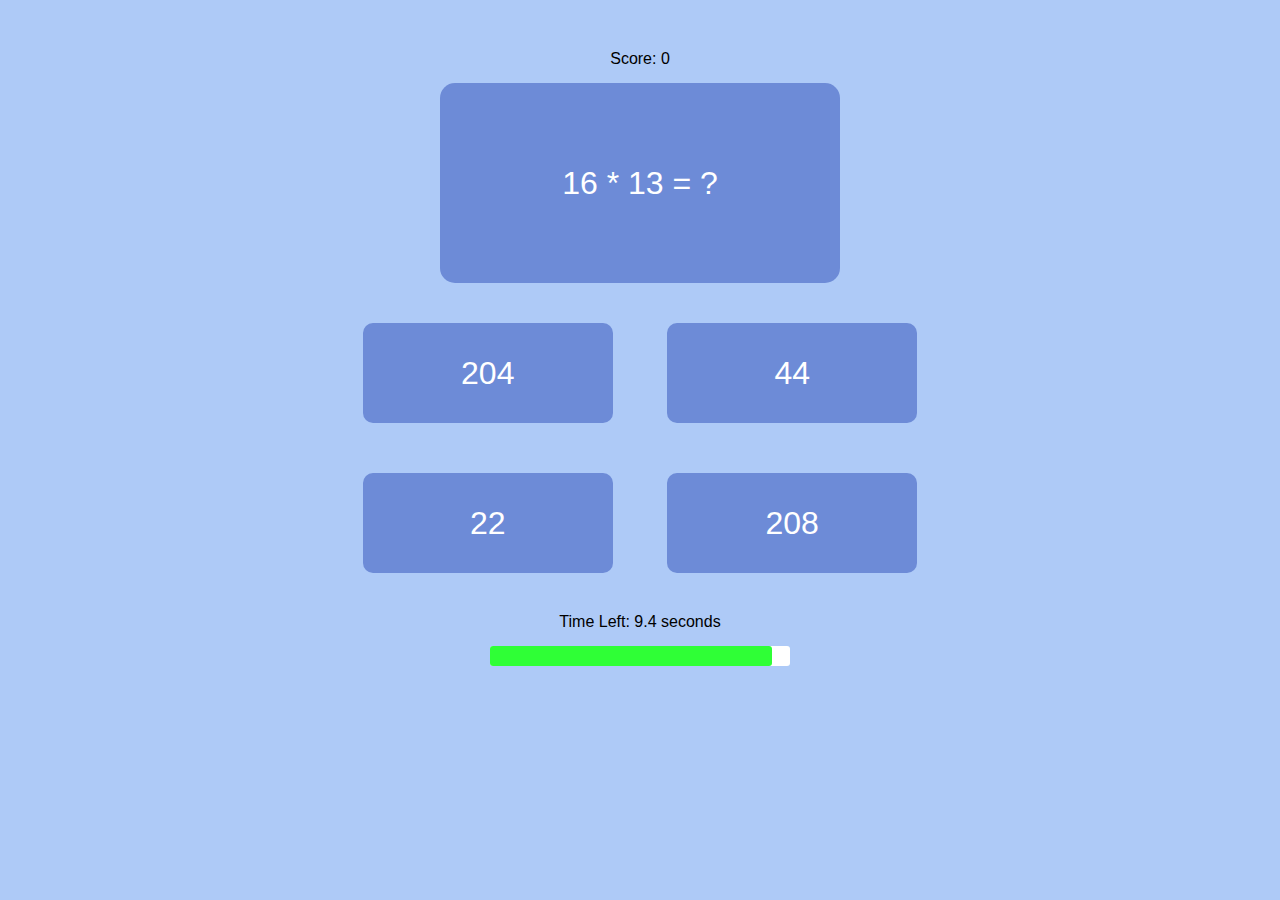
<file: index.html>
<!DOCTYPE html>
<html lang="en">
<head>
    <meta charset="UTF-8">
    <meta http-equiv="X-UA-Compatible" content="IE=edge">
    <meta name="viewport" content="width=device-width, initial-scale=1.0">
    <link rel="stylesheet" href="styles.css">
    <title>Arithmetic Game</title>
</head>
<body>
    <div class="question-container">
        <div class="round">Score: <span id="score">0</span> </div>
        <div class="question-text" id="question">
            10 + 10 = ? 
        </div>
        <div class="question-answers">
            <div class="row-1">
                <button id="Button1" class="answer-button" onclick="checkAnswer(Button1);">Answer 1</button>
                <button id="Button2" class="answer-button" onclick="checkAnswer(Button2);">Answer 2</button>
            </div>
            <div class="row-2">
                <button id="Button3" class="answer-button " onclick="checkAnswer(Button3);">Answer 3</button>
                <button id="Button4" class="answer-button" onclick="checkAnswer(Button4);">Answer 4</button>
            </div>
        </div>

        <div class="time">Time Left: <span id="time-left">10</span> seconds</div>
        <div id="timerbar"> <span id="timerbar-amount"></span></div>
    </div>

    <dialog id="modal">
        <div class="modal-container">
            <div class="your-score">
                <h1>Game Over</h1>
                <h3>Score: <span id="finalScore"></span></h3>
            </div>
            <div class="localStorage" id="localStorage">
                <h1 id="metrics">Metrics</h1>
                <div class="information">
                    <h3>Name: <span id="name">None</span></h3>
                    <h3>High Score: <span id="highScore"></span></h3>
                    <h3>Button Most Clicked: <span id="mostcickedBTN">b1</span></h3>
                    <h3>Clicks: <span id="clicks">0</span></h3>
                </div>
            </div>
 
            
            <div class="modal-buttons">
                <button type="button" class="playAgainBtn" id = "restartBtn" value="Play Again">Play Again</button>

                <button type="button" class="playAgainBtn" id = "homeBtn" value="Home" o> <a href="start.html">Back to Start</a> </button>

            </div>
            
        </div>
    </dialog>


    

    <script src="script.js"></script>
</body>
</html>
</file>
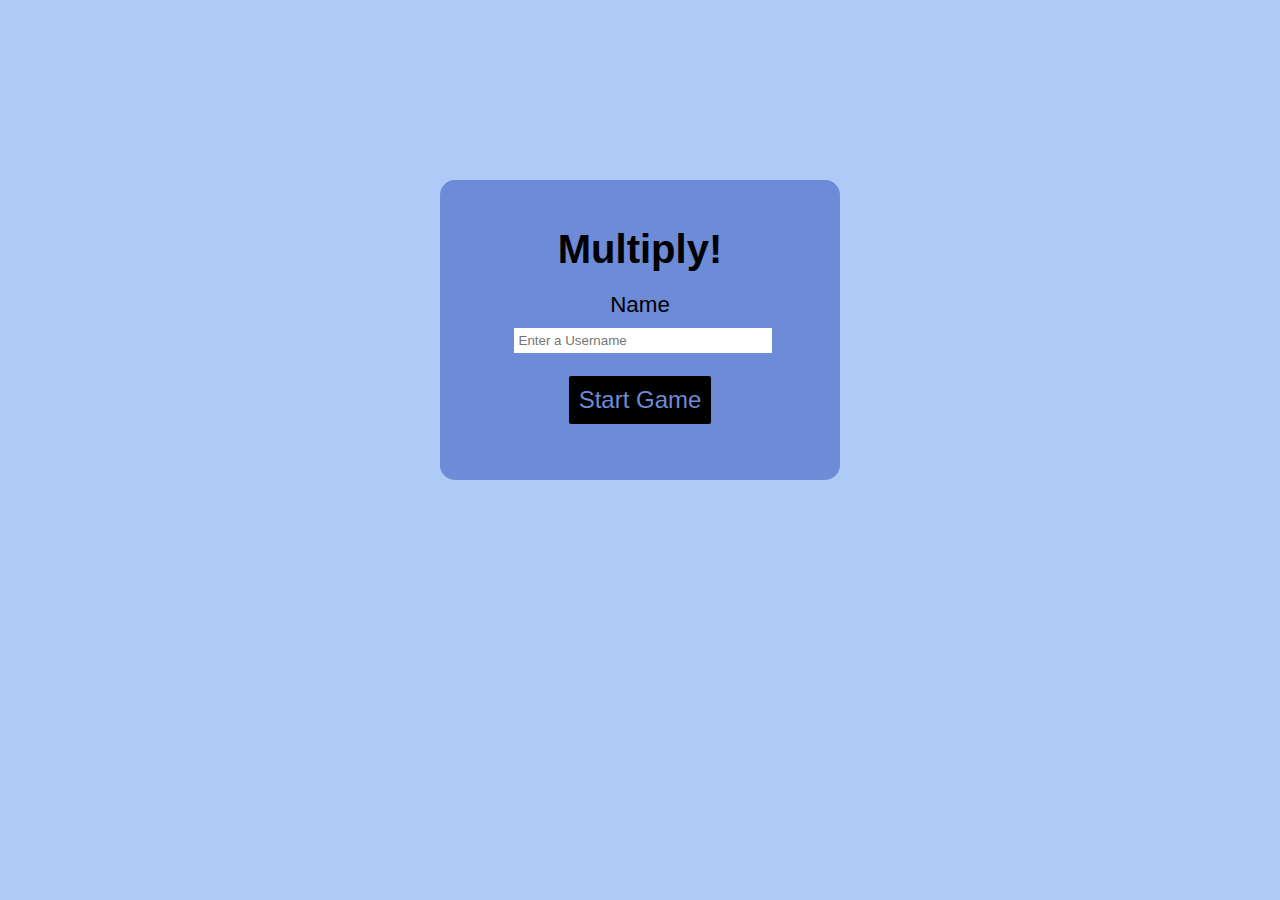
<file: start.html>
<!DOCTYPE html>
<html lang="en">
<head>
    <meta charset="UTF-8">
    <meta http-equiv="X-UA-Compatible" content="IE=edge">
    <meta name="viewport" content="width=device-width, initial-scale=1.0">
    <link rel="stylesheet" href="styles.css">
    <title>Document</title>
</head>
<body>
    <form action="index.html" class="form">
        <div class="form-container">
            <h1>Multiply!</h1>
            <div class="name">
                <label for="name">Name </label>
                <input type="text" name="name" id="name" placeholder="Enter a Username">
            </div>

            <input type="submit" value="Start Game" id="start-button">

        </div>

    </form>
    
</body>
</html>
</file>
<file: styles.css>
element{
    --dark-blue: rgb(109, 139, 215);
    --light-blue: rgb(174, 202, 247);
}

*{
    margin: 0;
    padding: 0;
    box-sizing: border-box;
}

body{
    background-color: rgb(174, 202, 247);
    font-family: 'Gill Sans', 'Gill Sans MT', Calibri, 'Trebuchet MS', sans-serif;
}

.question-container{
    margin-top: 50px;
    display: flex;
    flex-direction: column;
    justify-content: center;
    align-items: center;
    gap: 15px;
}

.question-text{
    display: flex;
    width: 400px;
    height: 200px;
    background-color: rgb(109, 139, 215);
    border-radius: 15px;
    padding: 10px;
    text-align: center;
    margin: auto;
    font-size: 2rem;
    justify-content: center;
    align-items: center;
    color: white;
}

.answer-button{
    padding: 10px;
    background-color:rgb(109, 139, 215);
    color: white;
    font-size: 2rem;
    width: 250px;
    height: 100px;
    border: none;
    margin: 25px;

    border-radius: 10px;
}

.answer-button:hover{
    cursor: pointer;
    opacity: 0.5;
}


/* MODAL */

#modal{
    background-color: aliceblue;
    margin: auto;
    width: 500px;
    height: 600px;
    border: none;
    border-radius: 15px;
}

.modal-container{
    padding: 20px;
    display: flex;
    align-items: center;
    flex-direction: column;
    justify-content: space-between;
    height: inherit;
}

.your-score{
    display: flex;
    justify-content: center;
    align-items: center;
    flex-direction: column;
}


.your-score h1{
    font-size: 3rem;
}

.modal-buttons{
    display: flex;
    justify-content: space-around;
    align-items: center;
    width: 100%;
}

.playAgainBtn{
    border: none;
    padding: 15px;
    font-size: 1.25rem;
    font-weight: bolder;
    background-color: rgb(109, 139, 215) ;
    color: black;
    border-radius: 3px;
    margin-bottom: 20px;
    width: 200px;
    height: 50px;
}

.playAgainBtn:hover{
    cursor: pointer;
    opacity: 0.5;
}

/* METRIC AREA */

#metrics{
    text-align: center;
    margin: auto;
    padding-bottom: 20px;
    font-size: 2rem;
}

.localStorage{
    background-color: white;
    width: 90%;
    padding: 10px;
    height: 50%;
}

.information{
    display: flex;
    flex-direction: column;
    gap: 20px;
    padding: 20px;
    font-size: 1rem;

}

#homeBtn a{
    text-decoration: none;
    color: black;
}

/* START PAGE */

.form{
    margin-top: 20vh;
}

.form-container{
    display: flex;
    flex-direction: column;
    justify-content: center;
    align-items: center;
    background-color: rgb(109, 139, 215);
    width: 400px;
    gap: 20px;
    margin:auto;
    padding: 20px;
    border-radius: 15px;
    font-size: 1.4rem;
    text-align: center;
    height: 300px;
}

#start-button{
    border: none;
    font-size: 1.5rem;
    padding: 10px;
    border-radius: 2px;
    background-color: rgb(0, 0, 0);
    margin-bottom: 10px;
    color: rgb(109, 139, 215);
}

#start-button:hover{
    cursor: pointer;
}


#name{
    padding: 5px;
    border: none;
    margin: 3px;
    width: 100%;
    margin-top: 10px;
}

.form-container h1{
    font-size: 2.5rem;
}

/* TIME AREA */

#timerbar{
    width: 300px;
    height: 20px;
    background-color: white;
    border-radius: 3px;
    position: relative;
}

#timerbar-amount{
    width: 250px;
    height: inherit;
    background-color: rgb(47, 255, 54);
    position: absolute;
    border-radius: inherit;
    transition: width 0.25s ease;
}
</file>
